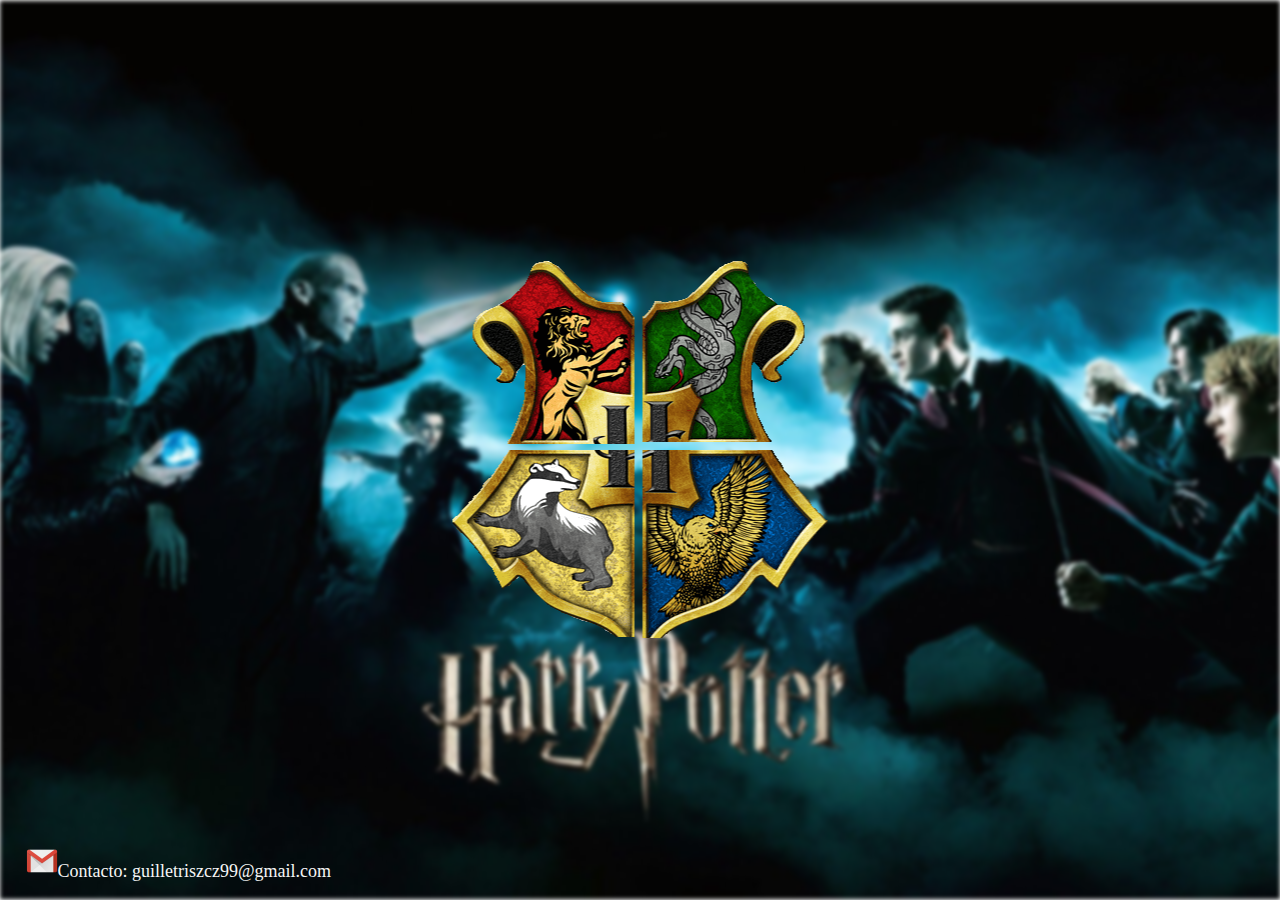
<file: index.html>
<!DOCTYPE html>
<html lang="es">
<head>
    <meta charset="UTF-8">
    <meta http-equiv="X-UA-Compatible" content="IE=edge">
    <meta name="viewport" content="width=device-width, initial-scale=1.0">
    <link rel="shortcut icon" href="assets/logo-casas/logo-mejorado.png" type="image/x-icon">
    <link rel="stylesheet" href="style.css">
    <title>Magic Houses</title>
</head>
<body> 
<div class="img"></div>

<div id="logo-cont">

    <div >
     <a href="index2.html"><img src="assets/logo-casas/gryffindor.png" 
     alt="griffyndor" class="griffyndor"></a>
    
    </div>

   <div  >
      <a href="index3.html"> <img src="assets/logo-casas/slytheryn.png" alt="slytherin" class="slytherin">
   </div>

    <div >
      <a href="index4.html"> <img src="assets/logo-casas/hufflepuff.png" alt="hufflepuff" class="hufflepuff"></a>
    </div>

    <div >
      <a href="index5.html"> <img src="assets/logo-casas/ravenclaw.png" alt="ravenclaw" class="ravenclaw"></a>
    </div>

</div>


<footer><img src="assets/Gmail_29991.png" alt="Gmail">Contacto:
  guilletriszcz99@gmail.com
</footer>
    
</body>
</html>
</file>
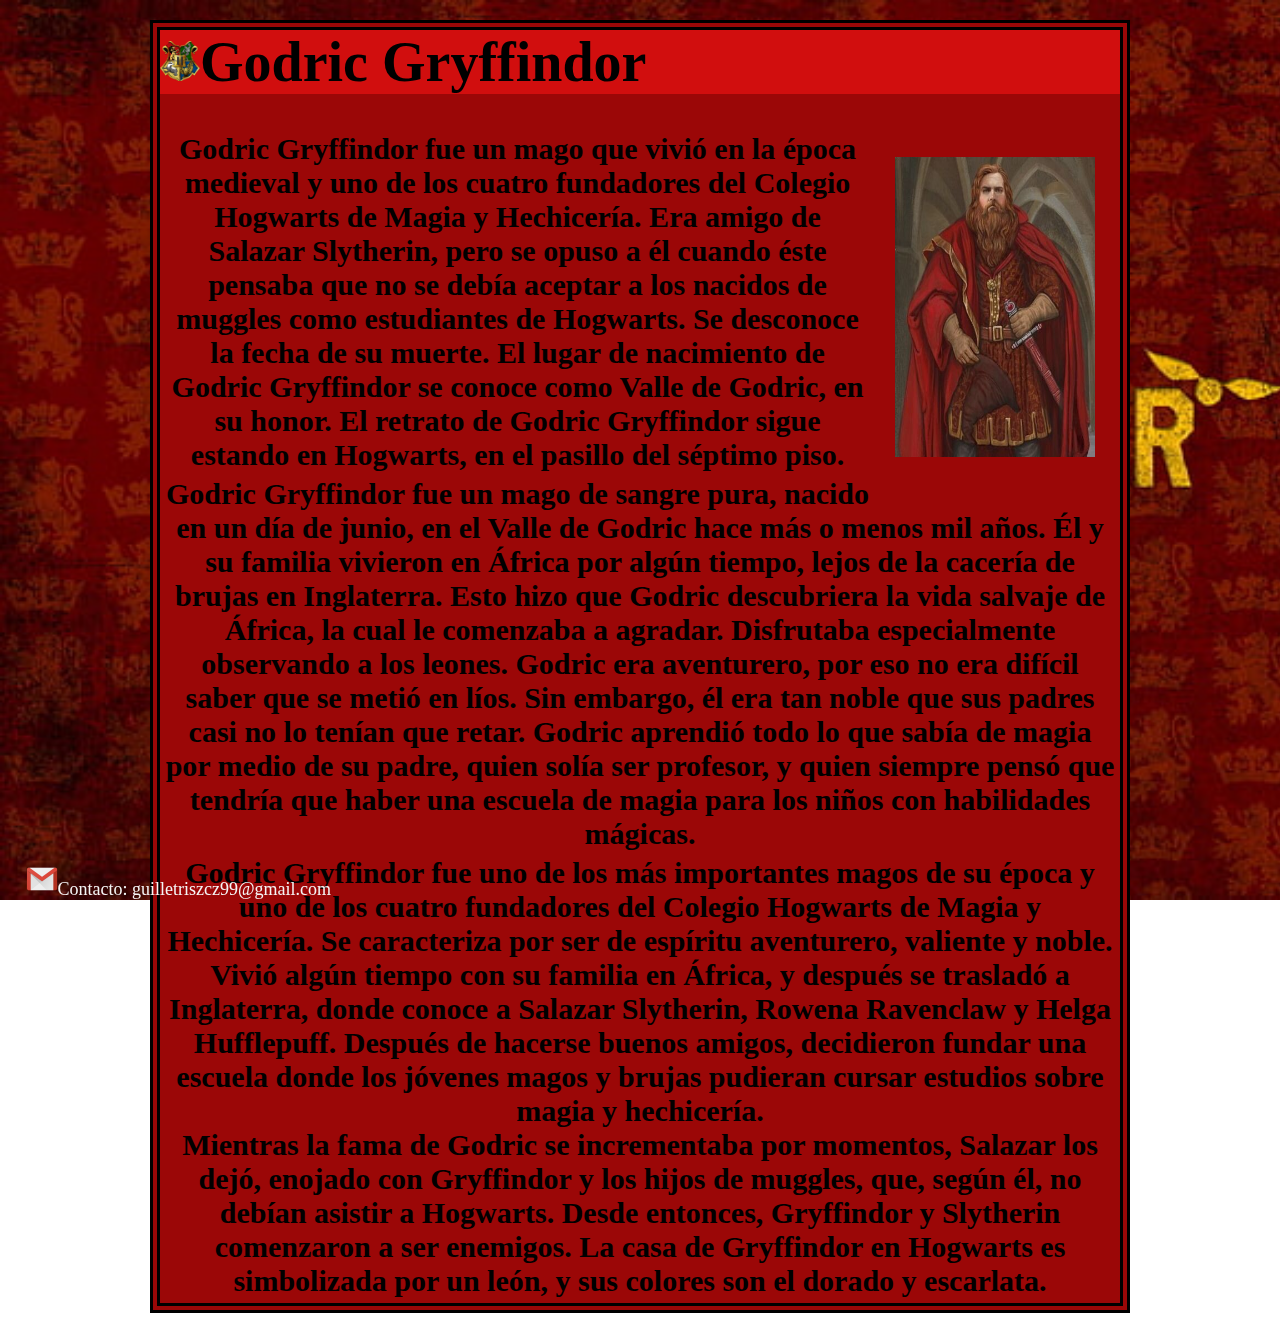
<file: index2.html>
<!DOCTYPE html>
<html lang="es">
  <head>
    <meta charset="UTF-8" />
    <meta http-equiv="X-UA-Compatible" content="IE=edge" />
    <meta name="viewport" content="width=device-width, initial-scale=1.0" />
    <link rel="shortcut icon" href="assets/logo-casas/logo-mejorado.png" type="image/x-icon">
    <link rel="stylesheet" href="style.css"/>
    <title>Godric Gryffindor</title>
  </head>
  <body>
    <div class="index2">
      <div class="cont2 gshr">
        <h1 id="godric-tittle">
          <a href="index.html"
            ><img
              src="assets/logo-casas/logo-mejorado.png"
              alt="Creacion de Guille"
              class="menu-principal"/></a
          >Godric Gryffindor
        </h1>

        <img src="assets/magos/gryffindor.jpg" alt="Fundador" class="magos" />

        <p>
          Godric Gryffindor fue un mago que vivió en la época medieval y uno de
          los cuatro fundadores del Colegio Hogwarts de Magia y Hechicería. Era
          amigo de Salazar Slytherin, pero se opuso a él cuando éste pensaba que
          no se debía aceptar a los nacidos de muggles como estudiantes de
          Hogwarts. Se desconoce la fecha de su muerte. El lugar de nacimiento
          de Godric Gryffindor se conoce como Valle de Godric, en su honor. El
          retrato de Godric Gryffindor sigue estando en Hogwarts, en el pasillo
          del séptimo piso.
        </p>
        <p>
          Godric Gryffindor fue un mago de sangre pura, nacido en un día de
          junio, en el Valle de Godric hace más o menos mil años. Él y su
          familia vivieron en África por algún tiempo, lejos de la cacería de
          brujas en Inglaterra. Esto hizo que Godric descubriera la vida salvaje
          de África, la cual le comenzaba a agradar. Disfrutaba especialmente
          observando a los leones. Godric era aventurero, por eso no era difícil
          saber que se metió en líos. Sin embargo, él era tan noble que sus
          padres casi no lo tenían que retar. Godric aprendió todo lo que sabía
          de magia por medio de su padre, quien solía ser profesor, y quien
          siempre pensó que tendría que haber una escuela de magia para los
          niños con habilidades mágicas.
        </p>

        <p>
          Godric Gryffindor fue uno de los más importantes magos de su época y
          uno de los cuatro fundadores del Colegio Hogwarts de Magia y
          Hechicería. Se caracteriza por ser de espíritu aventurero, valiente y
          noble. Vivió algún tiempo con su familia en África, y después se
          trasladó a Inglaterra, donde conoce a Salazar Slytherin, Rowena
          Ravenclaw y Helga Hufflepuff. Después de hacerse buenos amigos,
          decidieron fundar una escuela donde los jóvenes magos y brujas
          pudieran cursar estudios sobre magia y hechicería. <br />Mientras la
          fama de Godric se incrementaba por momentos, Salazar los dejó, enojado
          con Gryffindor y los hijos de muggles, que, según él, no debían
          asistir a Hogwarts. Desde entonces, Gryffindor y Slytherin comenzaron
          a ser enemigos. La casa de Gryffindor en Hogwarts es simbolizada por
          un león, y sus colores son el dorado y escarlata.
        </p>
      </div>
    </div>

    <footer class="contacto">
      <img src="assets/Gmail_29991.png" alt="Gmail" />Contacto:
      guilletriszcz99@gmail.com
    </footer>
  </body>
</html>
</file>
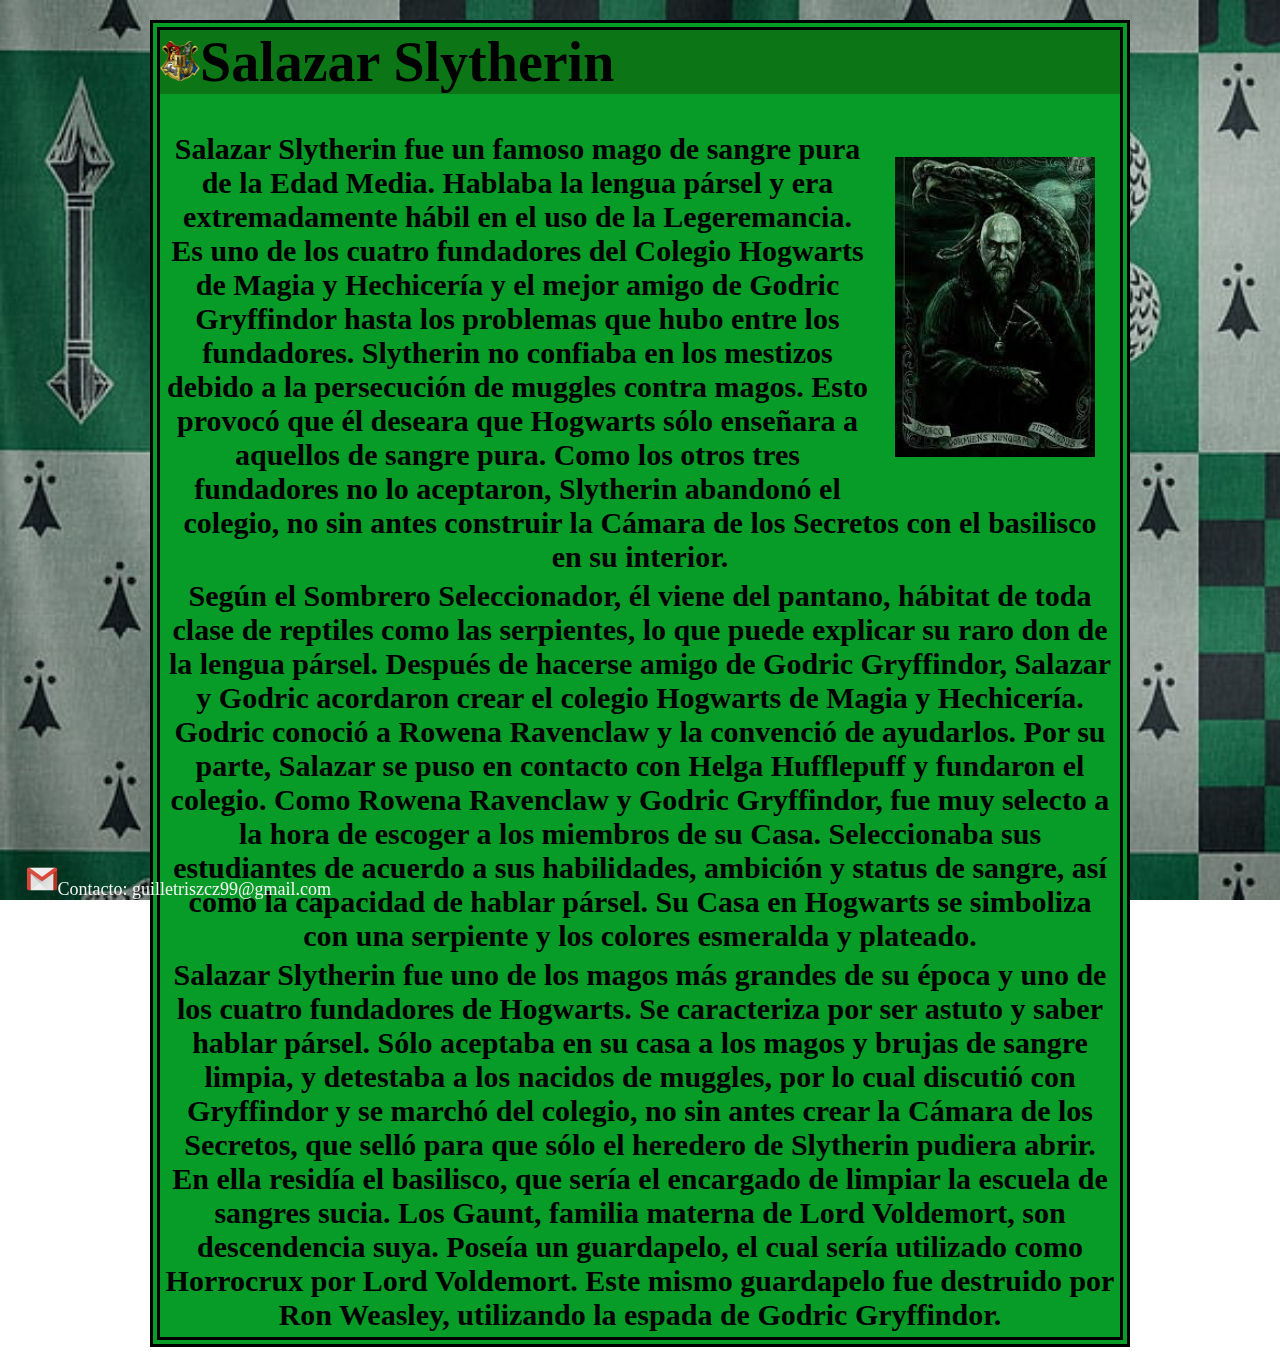
<file: index3.html>
<!DOCTYPE html>
<html lang="es">
  <head>
    <meta charset="UTF-8" />
    <meta http-equiv="X-UA-Compatible" content="IE=edge" />
    <meta name="viewport" content="width=device-width, initial-scale=1.0" />
    <link rel="shortcut icon" href="assets/logo-casas/logo-mejorado.png" type="image/x-icon">
    <link rel="stylesheet" href="style.css" />
    <title>Salazar Slytherin</title>
  </head>
  <body>
    <div class="index3">
      <div class="cont3 gshr">
        <h1 id="salazar-tittle">
          <a href="index.html"
            ><img
              src="assets/logo-casas/logo-mejorado.png"
              alt="Creacion de Guille"
              class="menu-principal" /></a
          >Salazar Slytherin
        </h1>
        <img
          src="assets/magos/Salazar Slytherin.jpg"
          alt="Fundador"
          class="magos"
        />

        <p>
          Salazar Slytherin fue un famoso mago de sangre pura de la Edad Media.
          Hablaba la lengua pársel y era extremadamente hábil en el uso de la
          Legeremancia. Es uno de los cuatro fundadores del Colegio Hogwarts de
          Magia y Hechicería y el mejor amigo de Godric Gryffindor hasta los
          problemas que hubo entre los fundadores. Slytherin no confiaba en los
          mestizos debido a la persecución de muggles contra magos. Esto provocó
          que él deseara que Hogwarts sólo enseñara a aquellos de sangre pura.
          Como los otros tres fundadores no lo aceptaron, Slytherin abandonó el
          colegio, no sin antes construir la Cámara de los Secretos con el
          basilisco en su interior.
        </p>

        <p>
          Según el Sombrero Seleccionador, él viene del pantano, hábitat de toda
          clase de reptiles como las serpientes, lo que puede explicar su raro
          don de la lengua pársel. Después de hacerse amigo de Godric
          Gryffindor, Salazar y Godric acordaron crear el colegio Hogwarts de
          Magia y Hechicería. Godric conoció a Rowena Ravenclaw y la convenció
          de ayudarlos. Por su parte, Salazar se puso en contacto con Helga
          Hufflepuff y fundaron el colegio. Como Rowena Ravenclaw y Godric
          Gryffindor, fue muy selecto a la hora de escoger a los miembros de su
          Casa. Seleccionaba sus estudiantes de acuerdo a sus habilidades,
          ambición y status de sangre, así como la capacidad de hablar pársel.
          Su Casa en Hogwarts se simboliza con una serpiente y los colores
          esmeralda y plateado.
        </p>
        <p>
          Salazar Slytherin fue uno de los magos más grandes de su época y uno
          de los cuatro fundadores de Hogwarts. Se caracteriza por ser astuto y
          saber hablar pársel. Sólo aceptaba en su casa a los magos y brujas de
          sangre limpia, y detestaba a los nacidos de muggles, por lo cual
          discutió con Gryffindor y se marchó del colegio, no sin antes crear la
          Cámara de los Secretos, que selló para que sólo el heredero de
          Slytherin pudiera abrir. En ella residía el basilisco, que sería el
          encargado de limpiar la escuela de sangres sucia. Los Gaunt, familia
          materna de Lord Voldemort, son descendencia suya. Poseía un
          guardapelo, el cual sería utilizado como Horrocrux por Lord Voldemort.
          Este mismo guardapelo fue destruido por Ron Weasley, utilizando la
          espada de Godric Gryffindor.
        </p>
      </div>
    </div>

    <footer class="contacto">
      <img src="assets/Gmail_29991.png" alt="Gmail" />Contacto:
      guilletriszcz99@gmail.com
    </footer>
  </body>
</html>
</file>
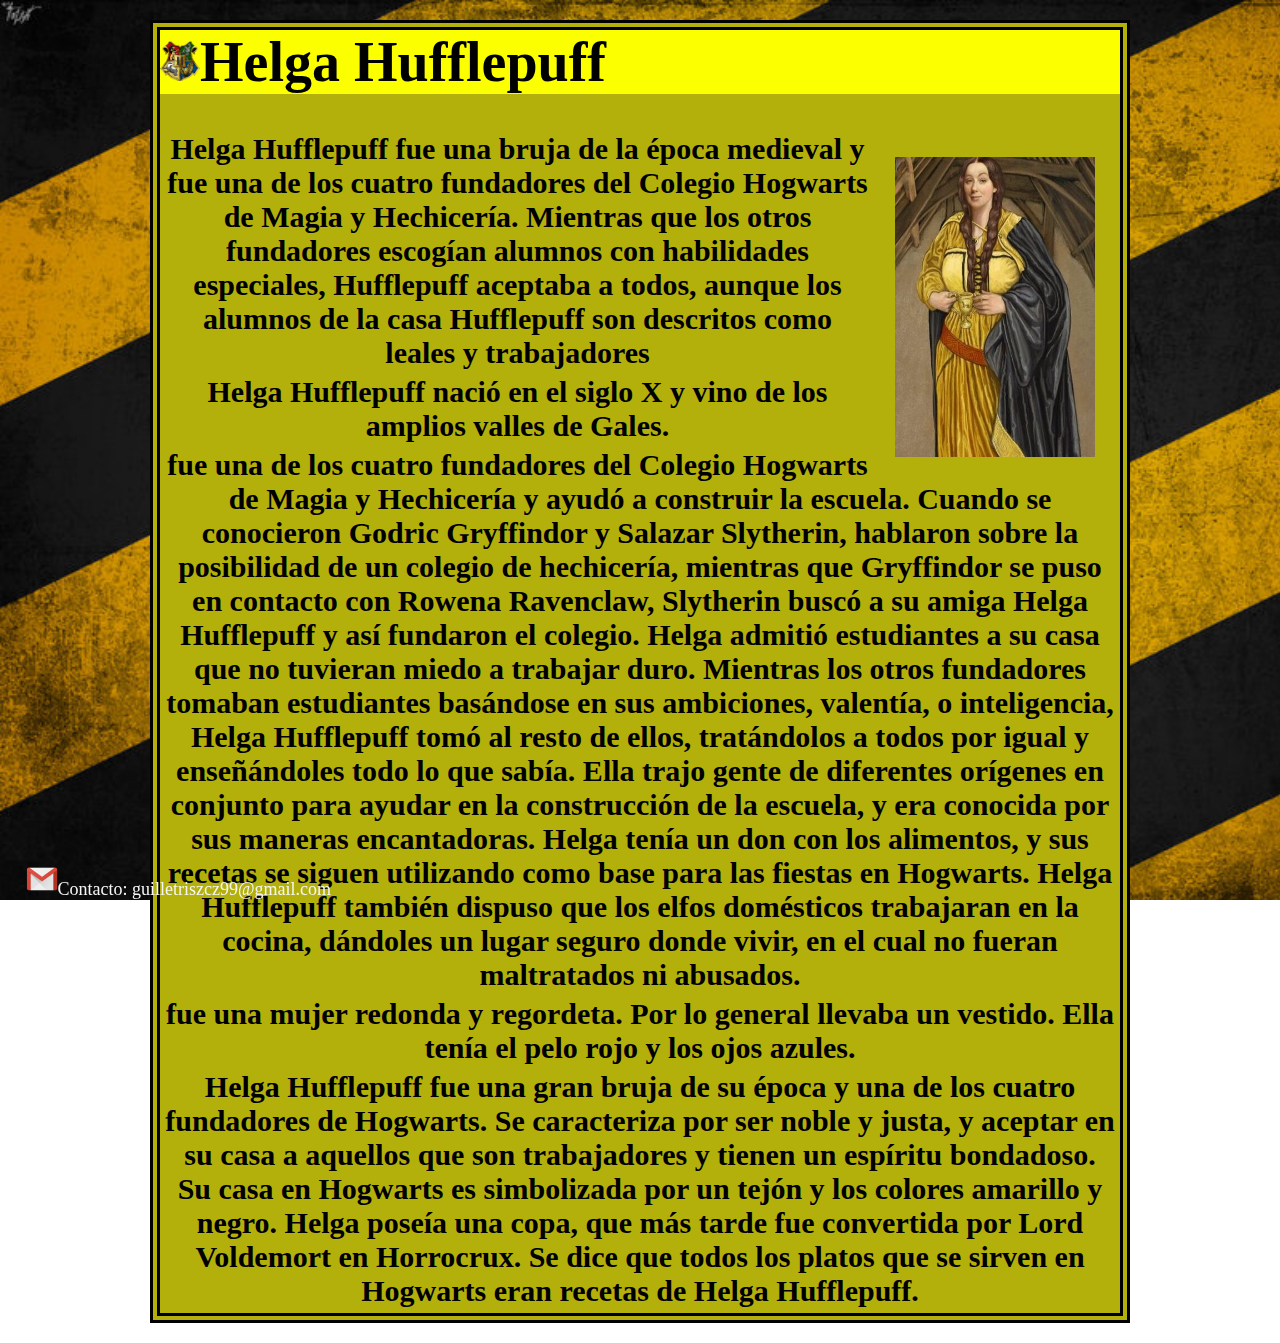
<file: index4.html>
<!DOCTYPE html>
<html lang="es">
  <head>
    <meta charset="UTF-8" />
    <meta http-equiv="X-UA-Compatible" content="IE=edge" />
    <meta name="viewport" content="width=device-width, initial-scale=1.0" />
    <link rel="shortcut icon" href="assets/logo-casas/logo-mejorado.png" type="image/x-icon">
    <link rel="stylesheet" href="style.css" />
    <title>Helga Hufflepuff</title>
  </head>
  <body>
    <div class="index4">
      <div class="cont4 gshr">
        <h1 id="helga-tittle">
          <a href="index.html"
            ><img
              src="assets/logo-casas/logo-mejorado.png"
              alt="Creacion de Guille"
              class="menu-principal" /></a
          >Helga Hufflepuff
        </h1>
        <img src="assets/magos/Hufflepuff.jpg" alt="Fundador" class="magos" />

        <p>
          Helga Hufflepuff fue una bruja de la época medieval y fue una de los
          cuatro fundadores del Colegio Hogwarts de Magia y Hechicería. Mientras
          que los otros fundadores escogían alumnos con habilidades especiales,
          Hufflepuff aceptaba a todos, aunque los alumnos de la casa Hufflepuff
          son descritos como leales y trabajadores
        </p>
        <p>
          Helga Hufflepuff nació en el siglo X y vino de los amplios valles de
          Gales.
        </p>
        <p>
          fue una de los cuatro fundadores del Colegio Hogwarts de Magia y
          Hechicería y ayudó a construir la escuela. Cuando se conocieron Godric
          Gryffindor y Salazar Slytherin, hablaron sobre la posibilidad de un
          colegio de hechicería, mientras que Gryffindor se puso en contacto con
          Rowena Ravenclaw, Slytherin buscó a su amiga Helga Hufflepuff y así
          fundaron el colegio. Helga admitió estudiantes a su casa que no
          tuvieran miedo a trabajar duro. Mientras los otros fundadores tomaban
          estudiantes basándose en sus ambiciones, valentía, o inteligencia,
          Helga Hufflepuff tomó al resto de ellos, tratándolos a todos por igual
          y enseñándoles todo lo que sabía. Ella trajo gente de diferentes
          orígenes en conjunto para ayudar en la construcción de la escuela, y
          era conocida por sus maneras encantadoras. Helga tenía un don con los
          alimentos, y sus recetas se siguen utilizando como base para las
          fiestas en Hogwarts. Helga Hufflepuff también dispuso que los elfos
          domésticos trabajaran en la cocina, dándoles un lugar seguro donde
          vivir, en el cual no fueran maltratados ni abusados.
        </p>
        <p>
          fue una mujer redonda y regordeta. Por lo general llevaba un vestido.
          Ella tenía el pelo rojo y los ojos azules.
        </p>
        <p>
          Helga Hufflepuff fue una gran bruja de su época y una de los cuatro
          fundadores de Hogwarts. Se caracteriza por ser noble y justa, y
          aceptar en su casa a aquellos que son trabajadores y tienen un
          espíritu bondadoso. Su casa en Hogwarts es simbolizada por un tejón y
          los colores amarillo y negro. Helga poseía una copa, que más tarde fue
          convertida por Lord Voldemort en Horrocrux. Se dice que todos los
          platos que se sirven en Hogwarts eran recetas de Helga Hufflepuff.
        </p>
      </div>
    </div>

    <footer class="contacto">
      <img src="assets/Gmail_29991.png" alt="Gmail" />Contacto:
      guilletriszcz99@gmail.com
    </footer>
  </body>
</html>
</file>
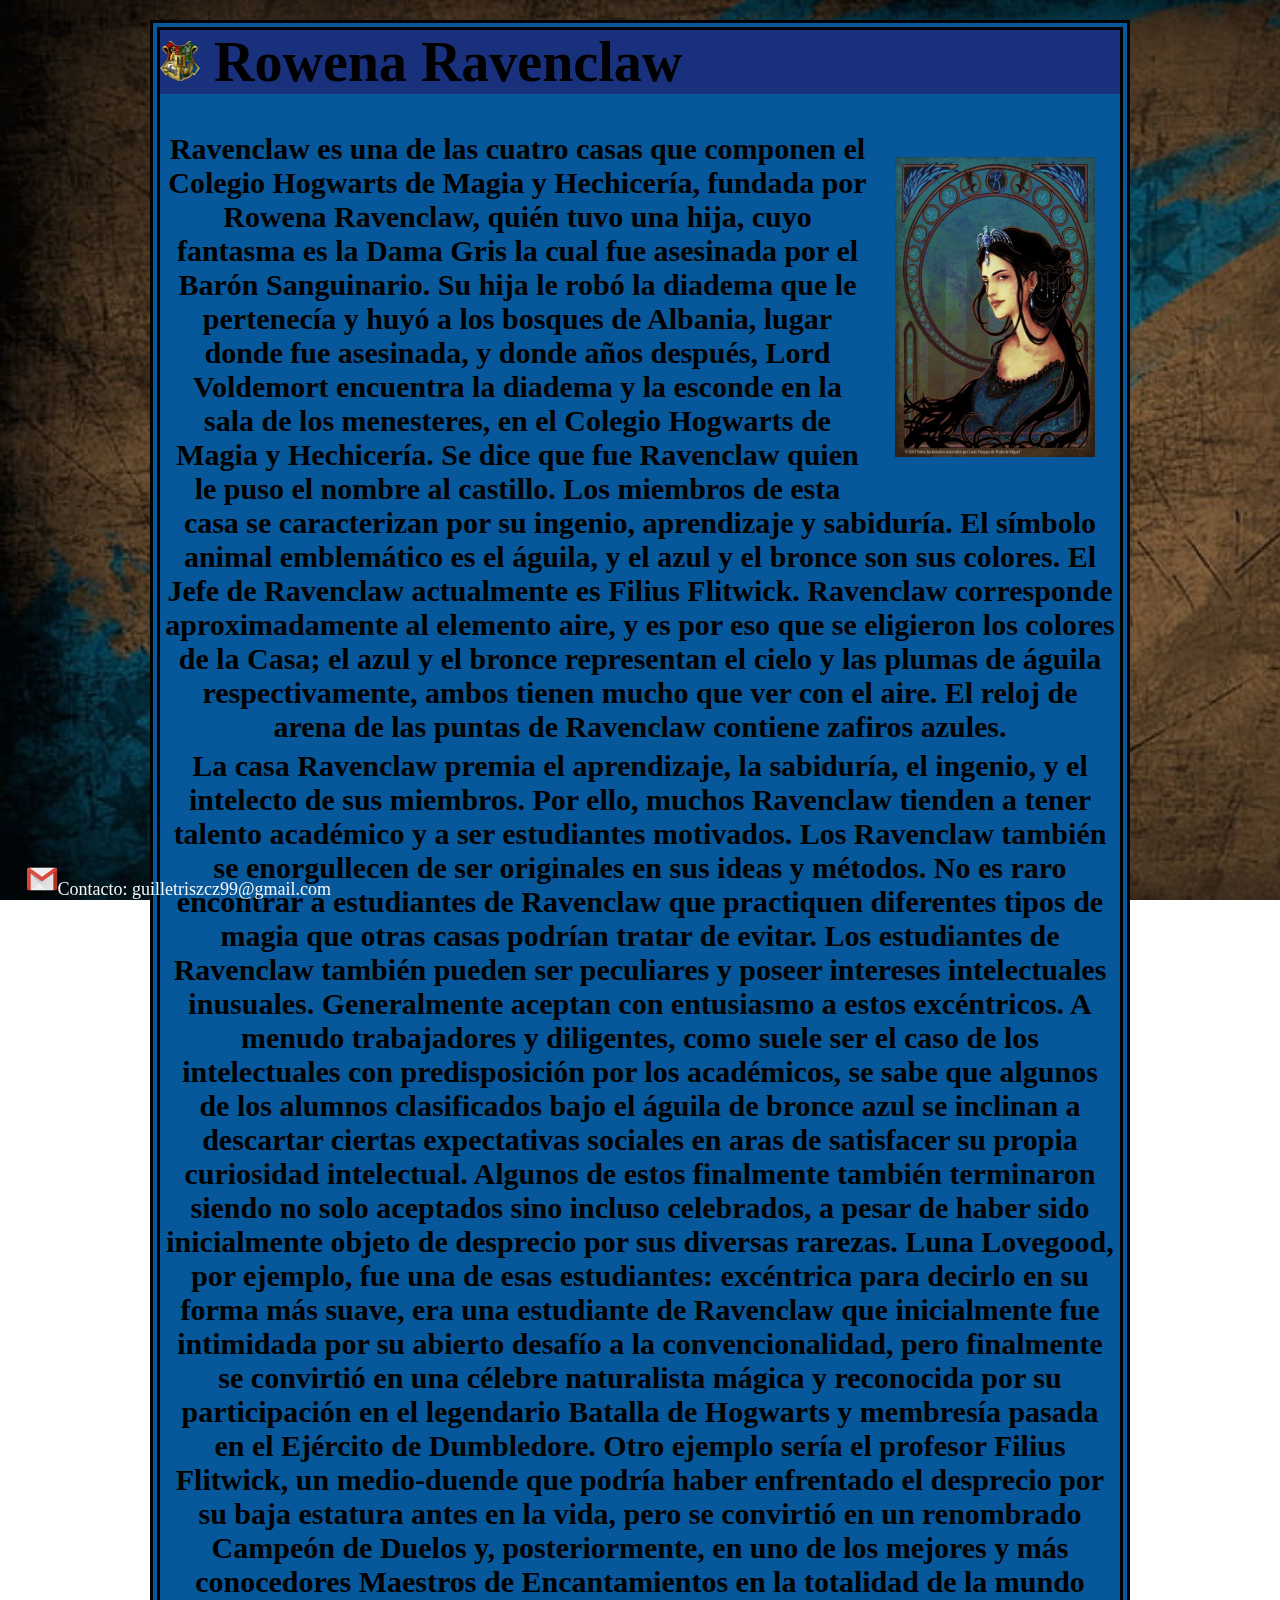
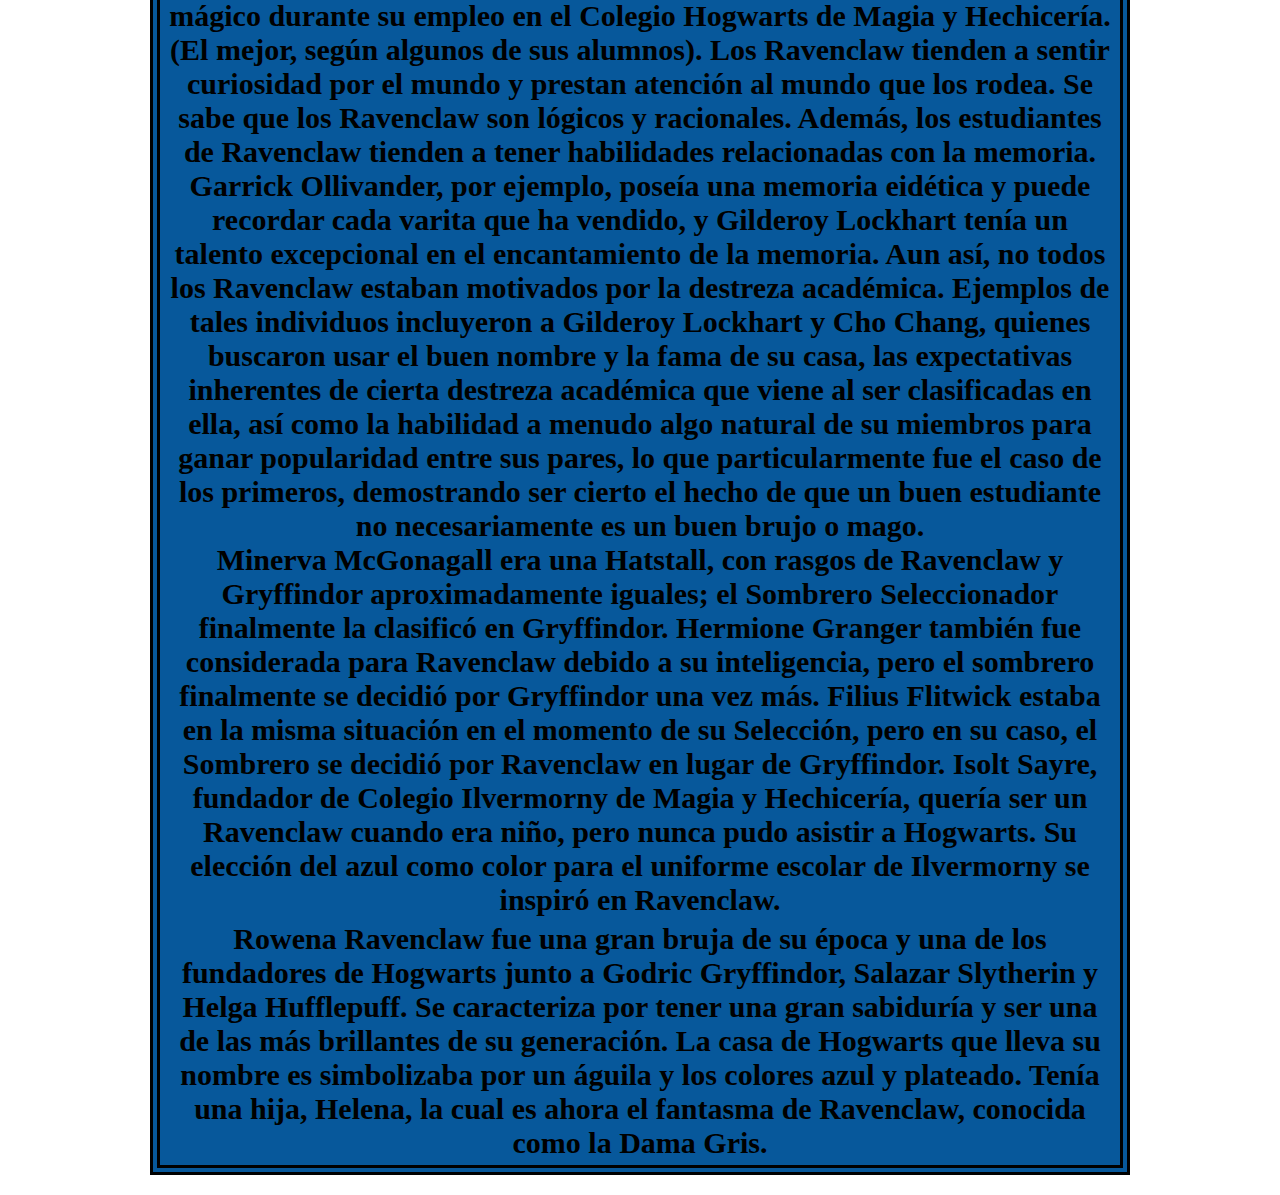
<file: index5.html>
<!DOCTYPE html>
<html lang="es">
  <head>
    <meta charset="UTF-8" />
    <meta http-equiv="X-UA-Compatible" content="IE=edge" />
    <meta name="viewport" content="width=device-width, initial-scale=1.0" />
    <link rel="shortcut icon" href="assets/logo-casas/logo-mejorado.png" type="image/x-icon">
    <link rel="stylesheet" href="style.css" />
    <title>Rowena Ravenclaw</title>
  </head>
  <body>
    <div class="index5">
      <div class="cont5 gshr">
        <h1 id="rowena-tittle">
          <a href="index.html"
            ><img
              src="assets/logo-casas/logo-mejorado.png"
              alt="Creacion de Guille"
              class="menu-principal"
          /></a>
          Rowena Ravenclaw
        </h1>

        <img
          src="assets/magos/Rowena Ravenclaw.jpg"
          alt="Fundador"
          class="magos"
        />

        <p>
          Ravenclaw es una de las cuatro casas que componen el Colegio Hogwarts
          de Magia y Hechicería, fundada por Rowena Ravenclaw, quién tuvo una
          hija, cuyo fantasma es la Dama Gris la cual fue asesinada por el Barón
          Sanguinario. Su hija le robó la diadema que le pertenecía y huyó a los
          bosques de Albania, lugar donde fue asesinada, y donde años después,
          Lord Voldemort encuentra la diadema y la esconde en la sala de los
          menesteres, en el Colegio Hogwarts de Magia y Hechicería. Se dice que
          fue Ravenclaw quien le puso el nombre al castillo. Los miembros de
          esta casa se caracterizan por su ingenio, aprendizaje y sabiduría. El
          símbolo animal emblemático es el águila, y el azul y el bronce son sus
          colores. El Jefe de Ravenclaw actualmente es Filius Flitwick.
          Ravenclaw corresponde aproximadamente al elemento aire, y es por eso
          que se eligieron los colores de la Casa; el azul y el bronce
          representan el cielo y las plumas de águila respectivamente, ambos
          tienen mucho que ver con el aire. El reloj de arena de las puntas de
          Ravenclaw contiene zafiros azules.
        </p>
        <p>
          La casa Ravenclaw premia el aprendizaje, la sabiduría, el ingenio, y
          el intelecto de sus miembros. Por ello, muchos Ravenclaw tienden a
          tener talento académico y a ser estudiantes motivados. Los Ravenclaw
          también se enorgullecen de ser originales en sus ideas y métodos. No
          es raro encontrar a estudiantes de Ravenclaw que practiquen diferentes
          tipos de magia que otras casas podrían tratar de evitar. Los
          estudiantes de Ravenclaw también pueden ser peculiares y poseer
          intereses intelectuales inusuales. Generalmente aceptan con entusiasmo
          a estos excéntricos. A menudo trabajadores y diligentes, como suele
          ser el caso de los intelectuales con predisposición por los
          académicos, se sabe que algunos de los alumnos clasificados bajo el
          águila de bronce azul se inclinan a descartar ciertas expectativas
          sociales en aras de satisfacer su propia curiosidad intelectual.
          Algunos de estos finalmente también terminaron siendo no solo
          aceptados sino incluso celebrados, a pesar de haber sido inicialmente
          objeto de desprecio por sus diversas rarezas. Luna Lovegood, por
          ejemplo, fue una de esas estudiantes: excéntrica para decirlo en su
          forma más suave, era una estudiante de Ravenclaw que inicialmente fue
          intimidada por su abierto desafío a la convencionalidad, pero
          finalmente se convirtió en una célebre naturalista mágica y reconocida
          por su participación en el legendario Batalla de Hogwarts y membresía
          pasada en el Ejército de Dumbledore. Otro ejemplo sería el profesor
          Filius Flitwick, un medio-duende que podría haber enfrentado el
          desprecio por su baja estatura antes en la vida, pero se convirtió en
          un renombrado Campeón de Duelos y, posteriormente, en uno de los
          mejores y más conocedores Maestros de Encantamientos en la totalidad
          de la mundo mágico durante su empleo en el Colegio Hogwarts de Magia y
          Hechicería. (El mejor, según algunos de sus alumnos). Los Ravenclaw
          tienden a sentir curiosidad por el mundo y prestan atención al mundo
          que los rodea. Se sabe que los Ravenclaw son lógicos y racionales.
          Además, los estudiantes de Ravenclaw tienden a tener habilidades
          relacionadas con la memoria. Garrick Ollivander, por ejemplo, poseía
          una memoria eidética y puede recordar cada varita que ha vendido, y
          Gilderoy Lockhart tenía un talento excepcional en el encantamiento de
          la memoria. Aun así, no todos los Ravenclaw estaban motivados por la
          destreza académica. Ejemplos de tales individuos incluyeron a Gilderoy
          Lockhart y Cho Chang, quienes buscaron usar el buen nombre y la fama
          de su casa, las expectativas inherentes de cierta destreza académica
          que viene al ser clasificadas en ella, así como la habilidad a menudo
          algo natural de su miembros para ganar popularidad entre sus pares, lo
          que particularmente fue el caso de los primeros, demostrando ser
          cierto el hecho de que un buen estudiante no necesariamente es un buen
          brujo o mago.
          <br />
          Minerva McGonagall era una Hatstall, con rasgos de Ravenclaw y
          Gryffindor aproximadamente iguales; el Sombrero Seleccionador
          finalmente la clasificó en Gryffindor. Hermione Granger también fue
          considerada para Ravenclaw debido a su inteligencia, pero el sombrero
          finalmente se decidió por Gryffindor una vez más. Filius Flitwick
          estaba en la misma situación en el momento de su Selección, pero en su
          caso, el Sombrero se decidió por Ravenclaw en lugar de Gryffindor.
          Isolt Sayre, fundador de Colegio Ilvermorny de Magia y Hechicería,
          quería ser un Ravenclaw cuando era niño, pero nunca pudo asistir a
          Hogwarts. Su elección del azul como color para el uniforme escolar de
          Ilvermorny se inspiró en Ravenclaw.
        </p>
        <p>
          Rowena Ravenclaw fue una gran bruja de su época y una de los
          fundadores de Hogwarts junto a Godric Gryffindor, Salazar Slytherin y
          Helga Hufflepuff. Se caracteriza por tener una gran sabiduría y ser
          una de las más brillantes de su generación. La casa de Hogwarts que
          lleva su nombre es simbolizaba por un águila y los colores azul y
          plateado. Tenía una hija, Helena, la cual es ahora el fantasma de
          Ravenclaw, conocida como la Dama Gris.
        </p>
      </div>
    </div>

    <footer class="contacto">
      <img src="assets/Gmail_29991.png" alt="Gmail" />Contacto:
      guilletriszcz99@gmail.com
    </footer>
  </body>
</html>
</file>
<file: style.css>
body,
html {
  
  margin: 0;
  height: 100%;
  color: rgb(0, 0, 0);
  font-size: 28px;
  font-weight: 500;
  font-family: "Times New Roman", Times, serif;
}

.img {
  background-image: url(assets/fondo-escritorio.jpg);
  background-size: cover;
  background-repeat: no-repeat;
  background-position: center center;
  height: 100%;
  filter: brightness(70%);
  filter: blur(2px);
}

#logo-cont {
  position: absolute;
  top: 50%;
  left: 50%;
  transform: translate(-50%, -50%);
  width: 375px;
  height: 380px;
}

.griffyndor {
  width: initial;
  height: initial;
  position: absolute;
  left: 20px;
  top: 0px;
}

.griffyndor:hover {
  transition-duration: 0.8s;
  top: -25px;
  left: -10px;
  transform: scale(1.2);
}

.slytherin {
  width: initial;
  height: initial;
  position: absolute;
  left: 190px;
  top: 0px;
}

.slytherin:hover {
  transition-duration: 0.8s;
  top: -25px;
  left: 215px;
  transform: scale(1.2);
}

.hufflepuff {
  width: initial;
  height: initial;
  position: absolute;
  top: 190px;
  left: 0px;
}

.hufflepuff:hover {
  transition-duration: 0.8s;
  top: 215px;
  left: -25px;
  transform: scale(1.2);
}

.ravenclaw {
  width: initial;
  height: initial;
  position: absolute;
  left: 190px;
  top: 190px;
}

.ravenclaw:hover {
  transition-duration: 0.8s;
  top: 215px;
  left: 215px;
  transform: scale(1.2);
}

p {
  margin: 5px;
  text-align: center;
  font-size: 30px;
  font-weight: 600;
}

.magos {
  float: right;
  margin: 25px;
}

.menu-principal {
  width: 40px;
  height: 40px;
  animation-name: inicio;
  animation-duration: 3s;
  animation-iteration-count: infinite;
  animation-direction: alternate;
}

.menu-principal:hover {
  transform: scale(1.2);
}

div div img {
  width: 200px;
  height: 300px;
}

/* ACA TERMINA EL CONTENIDO GENERAL */

.index2 {
  background-image: url(assets/img-fondo/fondo-gryffindor.jpg);
  position: absolute;
  top: 0%;
  width: 100%;
  background-repeat: no-repeat;
  background-size: cover;
  background-attachment: fixed;
}

.index3 {
  background-image: url(assets/img-fondo/fondo-slytherin.jpg);
  position: absolute;
  top: 0%;
  background-repeat: no-repeat;
  background-size: cover;
  background-attachment: fixed;
}

.index4 {
  background-image: url(assets/img-fondo/fondo_hufflepuff.jpg);
  position: absolute;
  top: 0%;
  background-repeat: no-repeat;
  background-size: cover;
  background-attachment: fixed;
}

.index5 {
  background-image: url(assets/img-fondo/fondo-ravenclaw.jpg);
  position: absolute;
  top: 0%;
  background-repeat: no-repeat;
  background-size: cover;
  background-attachment: fixed;
}

.cont2 {
  margin-right: auto;
  margin-left: auto;
  margin-top: 20px;
  margin-bottom: 20px;
  width: 75%;
  height: 100%;
  background: rgb(155, 7, 7);
  border: 10px double;
}

.cont3 {
  margin-right: auto;
  margin-left: auto;
  margin-top: 20px;
  margin-bottom: 20px;
  width: 75%;
  height: 100%;
  background: rgb(7, 155, 39);
  border: 10px double;
}

.cont4 {
  margin-right: auto;
  margin-left: auto;
  margin-top: 20px;
  margin-bottom: 20px;
  width: 75%;
  height: 100%;
  background: rgb(179, 176, 12);
  border: 10px double;
}

.cont5 {
  margin-right: auto;
  margin-left: auto;
  margin-top: 20px;
  margin-bottom: 20px;
  width: 75%;
  height: 100%;
  background: rgb(7, 88, 155);
  border: 10px double;
}

#godric-tittle {
  margin-top: 0px;
  width: 100%;
  background: rgb(209, 14, 14);
  position: sticky;
  top: 0%;
}

#salazar-tittle {
  margin-top: 0px;
  width: 100%;
  background: rgb(12, 117, 21);
  position: sticky;
  top: 0%;
}

#helga-tittle {
  margin-top: 0px;
  width: 100%;
  background: rgb(251, 255, 0);
  position: sticky;
  top: 0%;
}

#rowena-tittle {
  margin-top: 0px;
  width: 100%;
  background: rgb(25, 48, 124);
  position: sticky;
  top: 0;
}

footer {
  font-size: 18px;
  color: whitesmoke;
  position: absolute;
  bottom: 2%;
  left: 2%;
}

.contacto {
  position: fixed;
  bottom: 0%;
}

/*Comienzo Responsive*/

@media screen and (max-width:800px){
  .img {
    background-image: url(assets/fondo-celular.jpg);
    filter: none;
  }

  #logo-cont div a img {
    width: 60px;
    height: 60px;
  }

  #logo-cont {
    background-position: center;
    background-size: contain;
    width: 200px;
    height: 200px;
  }

  .griffyndor {
    top: 40px;
    left: 38px;
  }

  .griffyndor:hover {
    top: 40px;
    left: 38px;
  }
  .slytherin {
    top: 40px;
    left: 105px;
  }
  .slytherin:hover {
    top: 40px;
    left: 105px;
  }

  .hufflepuff {
    top: 105px;
    left: 38px;
  }

  .hufflepuff:hover {
    left: 38px;
    top: 105px;
  }

  .ravenclaw {
    top: 105px;
    left: 105px;
  }

  .ravenclaw:hover {
    top: 105px;
    left: 105px;
  }

  .gshr {
    width: 85%;
    margin-left: auto;
    margin-right: auto;
  }

  h1 a img {
    float: right;
    margin: 5px;
  }

  @keyframes inicio {
    100% {
      margin-right: 20px;
      width: 55px;
      height: 55px;
    }
  }

  footer img {
    width: 20px;
    height: 20px;
  }

  footer {
    position: relative;
    font-size: 15px;
    top: -8%;
    width: 40%;
  }

  .contacto {
    display: none;
  }
}
</file>
